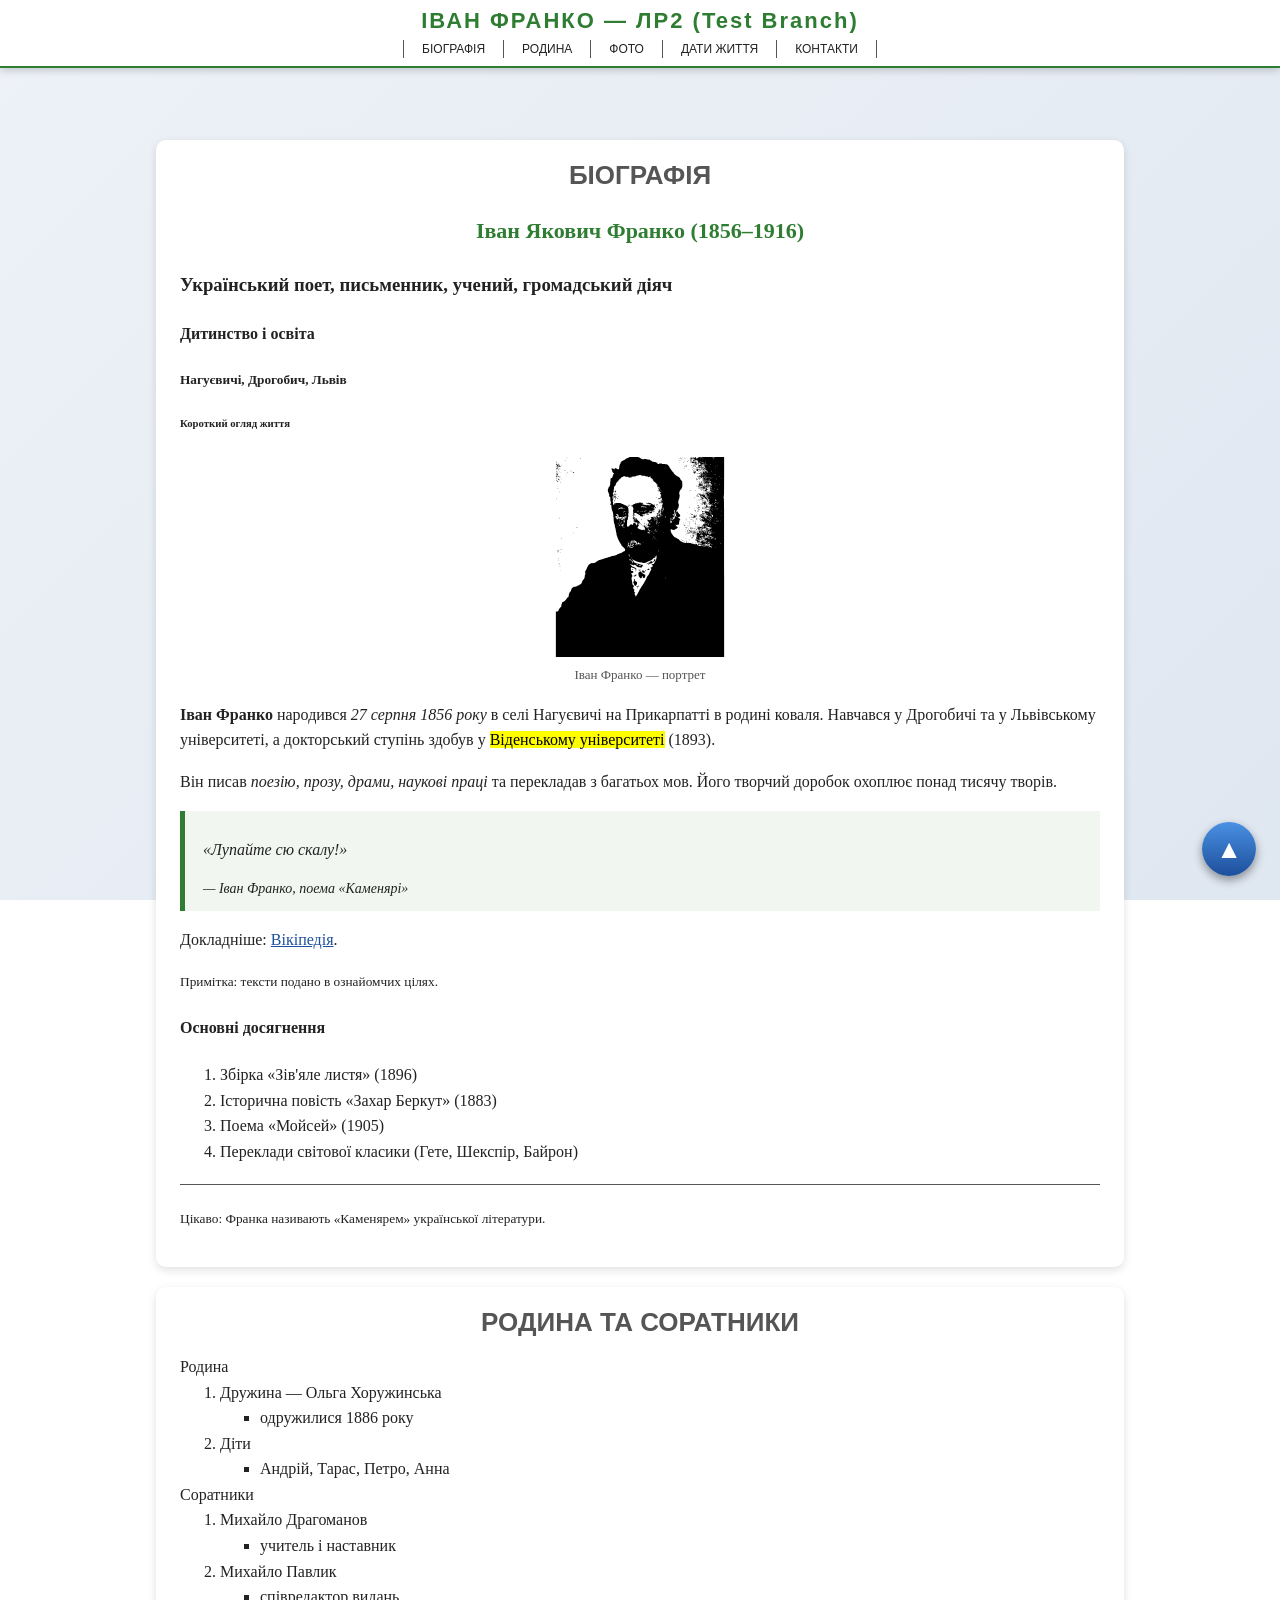
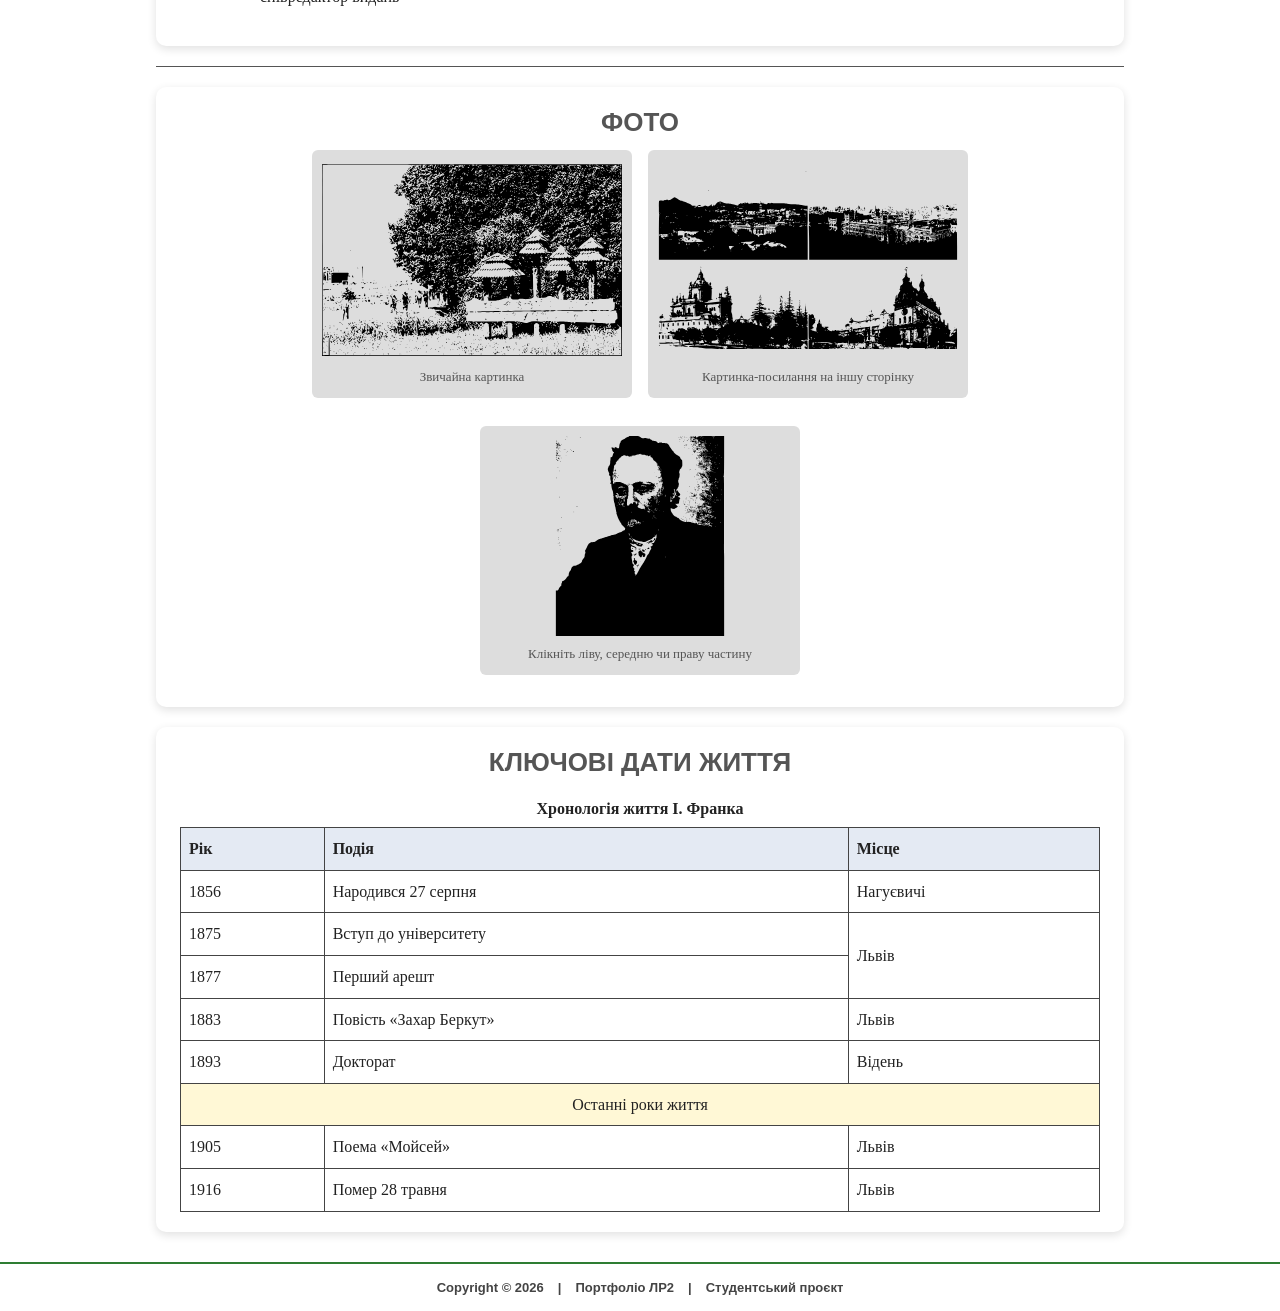
<file: index.html>
<!DOCTYPE html>
<html lang="uk"><head><meta charset="UTF-8"><meta name="viewport" content="width=device-width,initial-scale=1">
<title>Іван Франко — портфоліо (ЛР2)</title><link rel="stylesheet" href="css/styles.css"></head><body id="top">
<header class="site-header"><h1>ІВАН ФРАНКО — ЛР2 (Test Branch)</h1>
<nav><ul>
<li><a href="index.html#bio">Біографія</a></li>
<li><a href="index.html#family">Родина</a></li>
<li><a href="photo.html">Фото</a></li>
<li><a href="index.html#dates">Дати життя</a></li>
<li><a href="contact.html">Контакти</a></li>
</ul></nav></header>
<div class="wrap"><main>
<section id="bio"><article>
<h2>Біографія</h2>
<h1 style="text-align:center;font-size:22px;color:#2e7d32">Іван Якович Франко (1856–1916)</h1>
<h3>Український поет, письменник, учений, громадський діяч</h3>
<h4>Дитинство і освіта</h4>
<h5>Нагуєвичі, Дрогобич, Львів</h5>
<h6>Короткий огляд життя</h6>
<figure><img src="images/photo1.svg" alt="Портрет Івана Франка" width="300" height="200"><figcaption>Іван Франко — портрет</figcaption></figure>
<p><strong>Іван Франко</strong> народився <em>27 серпня 1856 року</em> в селі Нагуєвичі на Прикарпатті в родині коваля. Навчався у Дрогобичі та у Львівському університеті, а докторський ступінь здобув у <mark>Віденському університеті</mark> (1893).</p>
<p>Він писав <i>поезію, прозу, драми, наукові праці</i> та перекладав з багатьох мов. Його творчий доробок охоплює понад тисячу творів.</p>
<blockquote><p>«Лупайте сю скалу!»</p><cite>— Іван Франко, поема «Каменярі»</cite></blockquote>
<p>Докладніше: <a href="https://uk.wikipedia.org/wiki/Іван_Франко" target="_blank" rel="noopener">Вікіпедія</a>.</p>
<p><small>Примітка: тексти подано в ознайомчих цілях.</small></p>
<h4>Основні досягнення</h4>
<ol>
<li>Збірка «Зів'яле листя» (1896)</li>
<li>Історична повість «Захар Беркут» (1883)</li>
<li>Поема «Мойсей» (1905)</li>
<li>Переклади світової класики (Гете, Шекспір, Байрон)</li>
</ol>
</article>
<aside><hr><p><small>Цікаво: Франка називають «Каменярем» української літератури.</small></p></aside>
</section>

<section id="family"><h2>Родина та соратники</h2>
<ul style="list-style:none;padding-left:0">
<li>Родина
<ol><li>Дружина — Ольга Хоружинська
<ul><li>одружилися 1886 року</li></ul></li>
<li>Діти
<ul><li>Андрій, Тарас, Петро, Анна</li></ul></li></ol></li>
<li>Соратники
<ol><li>Михайло Драгоманов
<ul><li>учитель і наставник</li></ul></li>
<li>Михайло Павлик
<ul><li>співредактор видань</li></ul></li></ol></li>
</ul></section>

<hr>
<section id="photos"><h2>Фото</h2>
<div class="photos">
<figure><img src="images/photo2.svg" alt="Нагуєвичі" width="300" height="200"><figcaption>Звичайна картинка</figcaption></figure>
<figure><a href="photo.html"><img src="images/photo3.svg" alt="Львів" width="300" height="200"></a><figcaption>Картинка-посилання на іншу сторінку</figcaption></figure>
<figure><img src="images/photo1.svg" alt="Карта-посилання" width="300" height="200" usemap="#nav-map"><figcaption>Клікніть ліву, середню чи праву частину</figcaption>
<map name="nav-map"><area shape="rect" coords="0,0,100,200" href="index.html#bio" alt="Біографія"><area shape="rect" coords="100,0,200,200" href="photo.html" alt="Фото"><area shape="rect" coords="200,0,300,200" href="contact.html" alt="Контакти"></map></figure>
</div></section>

<section id="dates"><h2>Ключові дати життя</h2>
<table>
<caption>Хронологія життя І. Франка</caption>
<thead><tr><th scope="col">Рік</th><th scope="col">Подія</th><th scope="col">Місце</th></tr></thead>
<tbody>
<tr><td>1856</td><td>Народився 27 серпня</td><td>Нагуєвичі</td></tr>
<tr><td>1875</td><td>Вступ до університету</td><td rowspan="2">Львів</td></tr>
<tr><td>1877</td><td>Перший арешт</td></tr>
<tr><td>1883</td><td>Повість «Захар Беркут»</td><td>Львів</td></tr>
<tr><td>1893</td><td>Докторат</td><td>Відень</td></tr>
<tr><td colspan="3">Останні роки життя</td></tr>
<tr><td>1905</td><td>Поема «Мойсей»</td><td>Львів</td></tr>
<tr><td>1916</td><td>Помер 28 травня</td><td>Львів</td></tr>
</tbody></table></section>
</main></div>
<a class="to-top" href="#top">&#9650;</a>
<footer class="site-footer"><span>Copyright &copy; 2026</span>|<span>Портфоліо ЛР2</span>|<span>Студентський проєкт</span></footer></body></html>
</file>
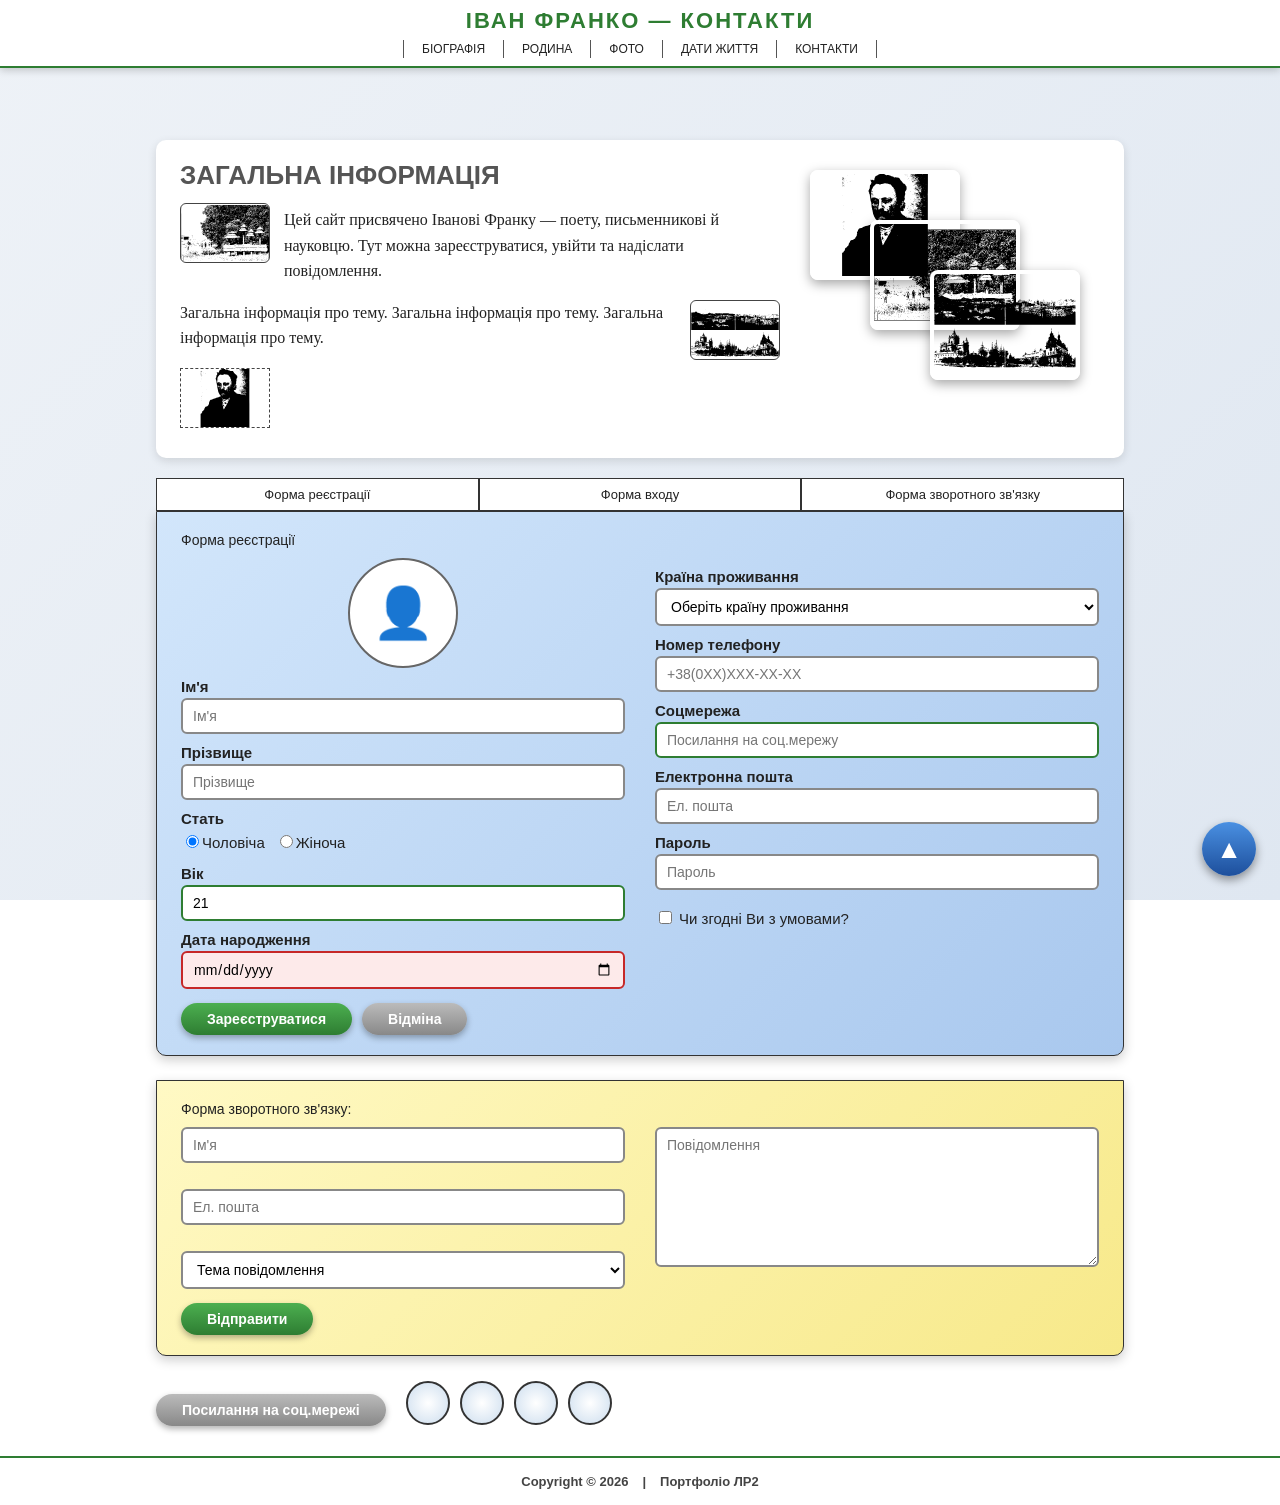
<file: contact.html>
<!DOCTYPE html>
<html lang="uk"><head><meta charset="UTF-8"><meta name="viewport" content="width=device-width,initial-scale=1">
<title>Контакти</title><link rel="stylesheet" href="css/styles.css"></head><body id="top">
<header class="site-header"><h1>ІВАН ФРАНКО — КОНТАКТИ</h1>
<nav><ul>
<li><a href="index.html#bio">Біографія</a></li>
<li><a href="index.html#family">Родина</a></li>
<li><a href="photo.html">Фото</a></li>
<li><a href="index.html#dates">Дати життя</a></li>
<li><a href="contact.html">Контакти</a></li>
</ul></nav></header>
<div class="wrap"><main>
<section class="intro-wrap">
<div class="intro-text">
<h2 style="text-align:left">Загальна інформація</h2>
<img class="fl-left" src="images/photo2.svg" alt="Обтікається текстом" width="90" height="60">
<p>Цей сайт присвячено Іванові Франку — поету, письменникові й науковцю. Тут можна зареєструватися, увійти та надіслати повідомлення.</p>
<img class="fl-right" src="images/photo3.svg" alt="Обтікається текстом" width="90" height="60">
<p>Загальна інформація про тему. Загальна інформація про тему. Загальна інформація про тему.</p>
<img class="fl-block" src="images/photo1.svg" alt="Не обтікається текстом" width="90" height="60">
</div>
<div class="stack"><img src="images/photo1.svg" alt=""><img src="images/photo2.svg" alt=""><img src="images/photo3.svg" alt=""></div>
</section>

<nav class="tabs" id="forms"><a href="#register">Форма реєстрації</a><a href="#login">Форма входу</a><a href="#feedback">Форма зворотного зв'язку</a></nav>

<form class="form-box" id="register" action="#" method="post">
<h3>Форма реєстрації</h3>
<div class="form-grid"><div>
<div class="avatar">&#128100;</div>
<label for="fn">Ім'я</label><input id="fn" name="fn" placeholder="Ім'я" required minlength="2">
<label for="ln">Прізвище</label><input id="ln" name="ln" placeholder="Прізвище" required>
<label>Стать</label><input type="radio" id="m" name="g" value="m" checked><label class="inline" for="m">Чоловіча</label><input type="radio" id="f" name="g" value="f"><label class="inline" for="f">Жіноча</label>
<label for="age">Вік</label><input type="number" id="age" min="1" max="120" value="21">
<label for="bd">Дата народження</label><input type="date" id="bd" required>
</div><div>
<label for="c">Країна проживання</label><select id="c"><option>Оберіть країну проживання</option><option>Україна</option><option>Польща</option><option>Інша</option></select>
<label for="ph">Номер телефону</label><input type="tel" id="ph" placeholder="+38(0XX)XXX-XX-XX" pattern="\+38\(0\d{2}\)\d{3}-\d{2}-\d{2}" required>
<label for="sn">Соцмережа</label><input type="url" id="sn" placeholder="Посилання на соц.мережу">
<label for="em">Електронна пошта</label><input type="email" id="em" placeholder="Ел. пошта" required>
<label for="pw">Пароль</label><input type="password" id="pw" placeholder="Пароль" minlength="6" required>
<p><input type="checkbox" id="ok" required> <label class="inline" for="ok">Чи згодні Ви з умовами?</label></p>
</div></div>
<button class="btn" type="submit">Зареєструватися</button><button class="btn gray" type="reset">Відміна</button>
</form>

<div class="modal" id="login"><form class="form-box" action="#" method="post">
<a class="close" href="#forms">&times;</a><h3>Форма входу:</h3>
<input type="text" placeholder="Логін" required aria-label="Логін"><br><br>
<input type="password" placeholder="Пароль" required minlength="6" aria-label="Пароль">
<button class="btn" type="submit">Вхід</button></form></div>

<form class="form-box" id="feedback" action="#" method="post">
<h3>Форма зворотного зв'язку:</h3>
<div class="form-grid"><div>
<input placeholder="Ім'я" required aria-label="Ім'я"><br><br>
<input type="email" placeholder="Ел. пошта" required aria-label="Пошта"><br><br>
<select aria-label="Тема"><option>Тема повідомлення</option><option>Питання</option><option>Пропозиція</option></select>
<button class="btn" type="submit">Відправити</button></div>
<div><textarea placeholder="Повідомлення" required aria-label="Повідомлення"></textarea></div></div>
</form>

<div class="social"><a class="btn gray" href="https://facebook.com" target="_blank" rel="noopener">Посилання на соц.мережі</a><span></span><span></span><span></span><span></span></div>
</main></div>
<a class="to-top" href="#top">&#9650;</a>
<footer class="site-footer"><span>Copyright &copy; 2026</span>|<span>Портфоліо ЛР2</span></footer></body></html>
</file>
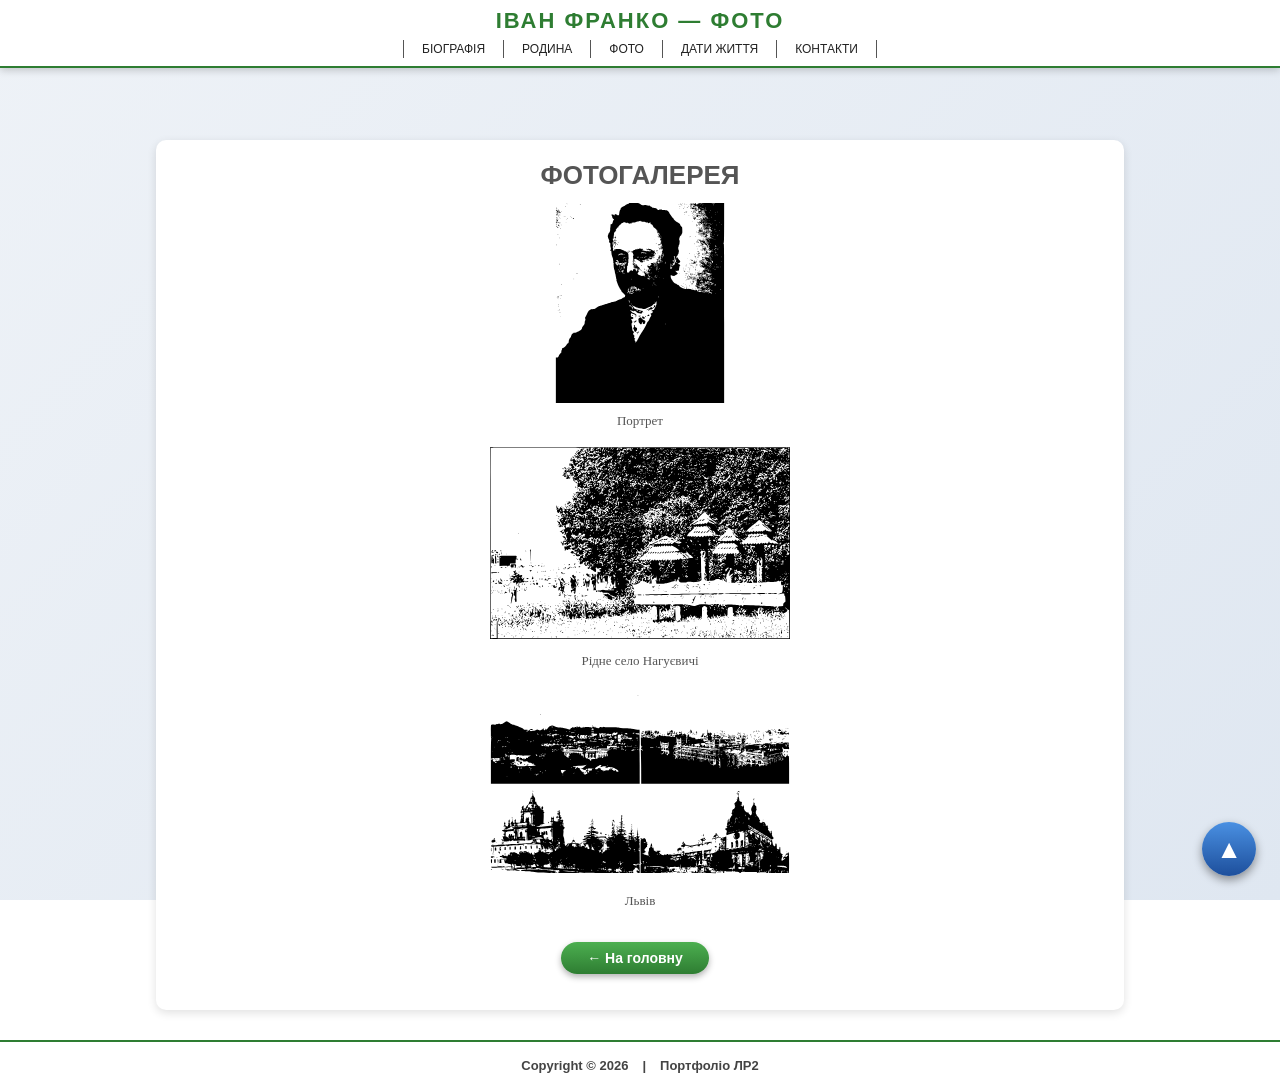
<file: photo.html>
<!DOCTYPE html>
<html lang="uk"><head><meta charset="UTF-8"><meta name="viewport" content="width=device-width,initial-scale=1">
<title>Іван Франко — фото</title><link rel="stylesheet" href="css/styles.css"></head><body id="top">
<header class="site-header"><h1>ІВАН ФРАНКО — ФОТО</h1>
<nav><ul>
<li><a href="index.html#bio">Біографія</a></li>
<li><a href="index.html#family">Родина</a></li>
<li><a href="photo.html">Фото</a></li>
<li><a href="index.html#dates">Дати життя</a></li>
<li><a href="contact.html">Контакти</a></li>
</ul></nav></header>
<div class="wrap"><main><section><h2>Фотогалерея</h2>
<figure><img src="images/photo1.svg" alt="Портрет" width="300" height="200"><figcaption>Портрет</figcaption></figure>
<figure><img src="images/photo2.svg" alt="Нагуєвичі" width="300" height="200"><figcaption>Рідне село Нагуєвичі</figcaption></figure>
<figure><img src="images/photo3.svg" alt="Львів" width="300" height="200"><figcaption>Львів</figcaption></figure>
<p style="text-align:center"><a class="btn" href="index.html">← На головну</a></p>
</section></main></div>
<a class="to-top" href="#top">&#9650;</a>
<footer class="site-footer"><span>Copyright &copy; 2026</span>|<span>Портфоліо ЛР2</span></footer></body></html>
</file>
<file: css/styles.css>
*{box-sizing:border-box}
html{scroll-behavior:smooth}
body{margin:0;padding:120px 0 0;font:16px/1.6 Georgia,serif;color:#222;background:linear-gradient(135deg,#eef2f7,#dfe7f1) fixed}
a{color:#1d4f9c}

.site-header{position:fixed;top:0;left:0;right:0;z-index:50;background:#fff;text-align:center;padding:8px 0;border-bottom:2px solid #2e7d32;box-shadow:0 2px 8px rgba(0,0,0,.2)}
.site-header h1{margin:0;font:700 22px Impact,Arial,sans-serif;letter-spacing:2px;color:#2e7d32}
.site-header nav ul{list-style:none;margin:6px 0 0;padding:0;display:flex;justify-content:center;flex-wrap:wrap}
.site-header nav a{display:block;padding:2px 18px;border-left:1px solid #555;font:12px Arial;text-decoration:none;color:#222;text-transform:uppercase;transition:.2s}
.site-header nav li:last-child a{border-right:1px solid #555}
.site-header nav a:hover{background:#2e7d32;color:#fff}

.wrap{max-width:1000px;margin:0 auto;padding:0 16px}
main>section,.panel{background:#fff;border-radius:10px;padding:20px 24px;margin:20px 0;box-shadow:0 3px 10px rgba(0,0,0,.12)}
h2{font:700 26px Impact,Arial,sans-serif;color:#555;text-align:center;text-transform:uppercase;margin:0 0 12px}
hr{border:0;border-top:1px solid #555;margin:20px 0}
figure{margin:0 0 12px;text-align:center}
figcaption{font-size:13px;color:#555}

blockquote{margin:16px 0;padding:10px 18px;border-left:5px solid #2e7d32;background:#f1f6f1;font-style:italic}
blockquote cite{display:block;font-size:14px;margin-top:6px}

table{border-collapse:collapse;width:100%}
th,td{border:1px solid #444;padding:8px;text-align:left}
th{background:#e4eaf3}
caption{caption-side:top;font-weight:700;padding:6px}
td[colspan]{text-align:center;background:#fff8d6}

.photos{display:flex;gap:16px;flex-wrap:wrap;justify-content:center}
.photos figure{background:#ddd;padding:10px;border-radius:6px;width:320px}
.photos img{max-width:100%}

.site-footer{background:#fff;border-top:2px solid #2e7d32;text-align:center;padding:16px;margin-top:30px;font:bold 13px Arial;color:#444}
.site-footer span{margin:0 14px}

.intro-wrap{display:flex;gap:20px;flex-wrap:wrap}
.intro-text{flex:1 1 420px}
.fl-left{float:left;margin:0 14px 8px 0;border:1px solid #444;border-radius:6px}
.fl-right{float:right;margin:0 0 8px 14px;border:1px solid #444;border-radius:6px}
.fl-block{display:block;clear:both;border:1px dashed #444;margin:10px 0}

.stack{position:relative;flex:0 0 300px;height:260px}
.stack img{position:absolute;width:150px;height:110px;border:4px solid #fff;border-radius:8px;box-shadow:0 4px 12px rgba(0,0,0,.35);transition:transform .3s}
.stack img:nth-child(1){top:10px;left:10px}
.stack img:nth-child(2){top:60px;left:70px}
.stack img:nth-child(3){top:110px;left:130px}
.stack img:hover{transform:scale(1.1) rotate(-3deg);z-index:5}

.tabs{display:flex;position:sticky;top:112px;z-index:10;margin:0}
.tabs a{flex:1;text-align:center;padding:8px;border:1px solid #333;background:#fff;font:13px Arial;text-decoration:none;color:#222;transition:.2s}
.tabs a:hover{background:#cfe0f7}

.form-box{padding:20px 24px;border:1px solid #333;margin:0 0 24px;border-radius:0 0 10px 10px;box-shadow:0 4px 12px rgba(0,0,0,.2)}
#register{background:linear-gradient(135deg,#d2e6fb,#a9c8ee)}
#feedback{background:linear-gradient(135deg,#fff9c4,#f7e98a)}
.form-box h3{margin:0 0 10px;font:14px Arial}
.form-grid{display:grid;grid-template-columns:1fr 1fr;gap:0 30px}
@media(max-width:700px){.form-grid{grid-template-columns:1fr}}

label{display:block;font:bold 15px Arial;margin:10px 0 3px}
label.inline{display:inline;font-weight:normal;margin-right:10px}
input,select,textarea{width:100%;padding:8px 10px;font:14px Arial;border:2px solid #888;border-radius:6px;background:#fff;outline:none;transition:border-color .3s,box-shadow .3s,transform .3s}
input[type=radio],input[type=checkbox]{width:auto}
input:hover,select:hover,textarea:hover{border-color:#1d4f9c}
input:focus,select:focus,textarea:focus{border-color:#ff9800;box-shadow:0 0 8px rgba(255,152,0,.7);transform:scale(1.02)}
input:valid,textarea:valid{border-color:#2e7d32}
input:invalid:not(:placeholder-shown),textarea:invalid:not(:placeholder-shown){border-color:#c62828;background:#fdeaea}
textarea{height:140px;resize:vertical}

.avatar{width:110px;height:110px;border:2px solid #666;border-radius:50%;background:#fff;display:flex;align-items:center;justify-content:center;font-size:50px;margin:0 auto}
.btn{display:inline-block;width:auto;padding:8px 26px;margin:14px 10px 0 0;border:0;border-radius:20px;color:#fff;font:bold 14px Arial;cursor:pointer;background:linear-gradient(#4caf50,#2e7d32);box-shadow:0 3px 6px rgba(0,0,0,.3);transition:.2s;text-decoration:none}
.btn:hover{filter:brightness(1.15)}
.btn:active{transform:translateY(3px);box-shadow:none}
.btn.gray{background:linear-gradient(#bbb,#888)}

.social{display:flex;align-items:center;gap:10px;margin:20px 0}
.social span{display:inline-block;width:44px;height:44px;border:2px solid #333;border-radius:50%;background:radial-gradient(#fff,#cde)}

.modal{display:none;position:fixed;top:0;left:0;width:100%;height:100%;background:rgba(0,0,0,.6);z-index:100;align-items:center;justify-content:center}
.modal:target{display:flex}
.modal .form-box{position:relative;width:340px;background:linear-gradient(135deg,#d5ecc9,#b4d8a4);border-radius:12px;margin:0;animation:pop .4s}
.close{position:absolute;top:6px;right:12px;font:28px Arial;text-decoration:none;color:#333}
@keyframes pop{from{transform:scale(.5);opacity:0}to{transform:scale(1);opacity:1}}

.to-top{position:fixed;right:24px;bottom:24px;width:54px;height:54px;border-radius:50%;background:linear-gradient(#4a90e2,#1d4f9c);color:#fff;font:26px/54px Arial;text-align:center;text-decoration:none;box-shadow:0 4px 10px rgba(0,0,0,.4);z-index:60;transition:.2s}
.to-top:hover{transform:translateY(-4px)}
</file>
